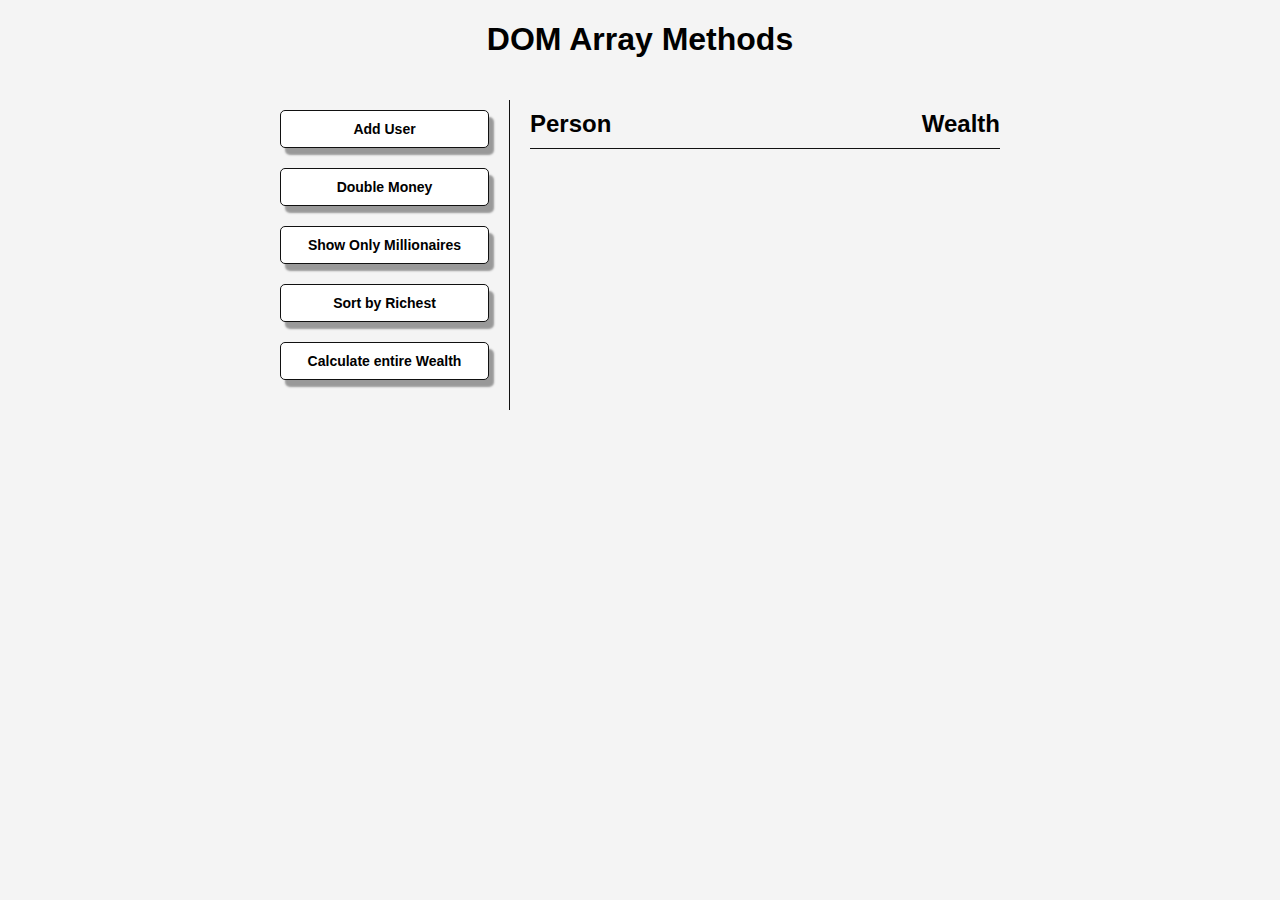
<file: Basic CRM Function/index.html>
<!DOCTYPE html>
<html lang="en">

<head>
    <meta charset="UTF-8">
    <meta name="viewport" content="width=device-width, initial-scale=1.0">
    <title>DOM Array Methods</title>
    <link rel="stylesheet" href="style.css">
</head>

<body>
    <h1>DOM Array Methods</h1>
    <div class="container">
        <aside>
            <button id="add-user">Add User</button>
            <button id="double">Double Money</button>
            <button id="show-millionaires">Show Only Millionaires </button>
            <button id="sort">Sort by Richest</button>
            <button id="calculate-wealth">Calculate entire Wealth</button>
        </aside>
        <main id="main">
            <h2><strong>Person</strong>Wealth</h2>
        </main>
    </div>
    <script src="script.js"></script>
</body>

</html>
</file>
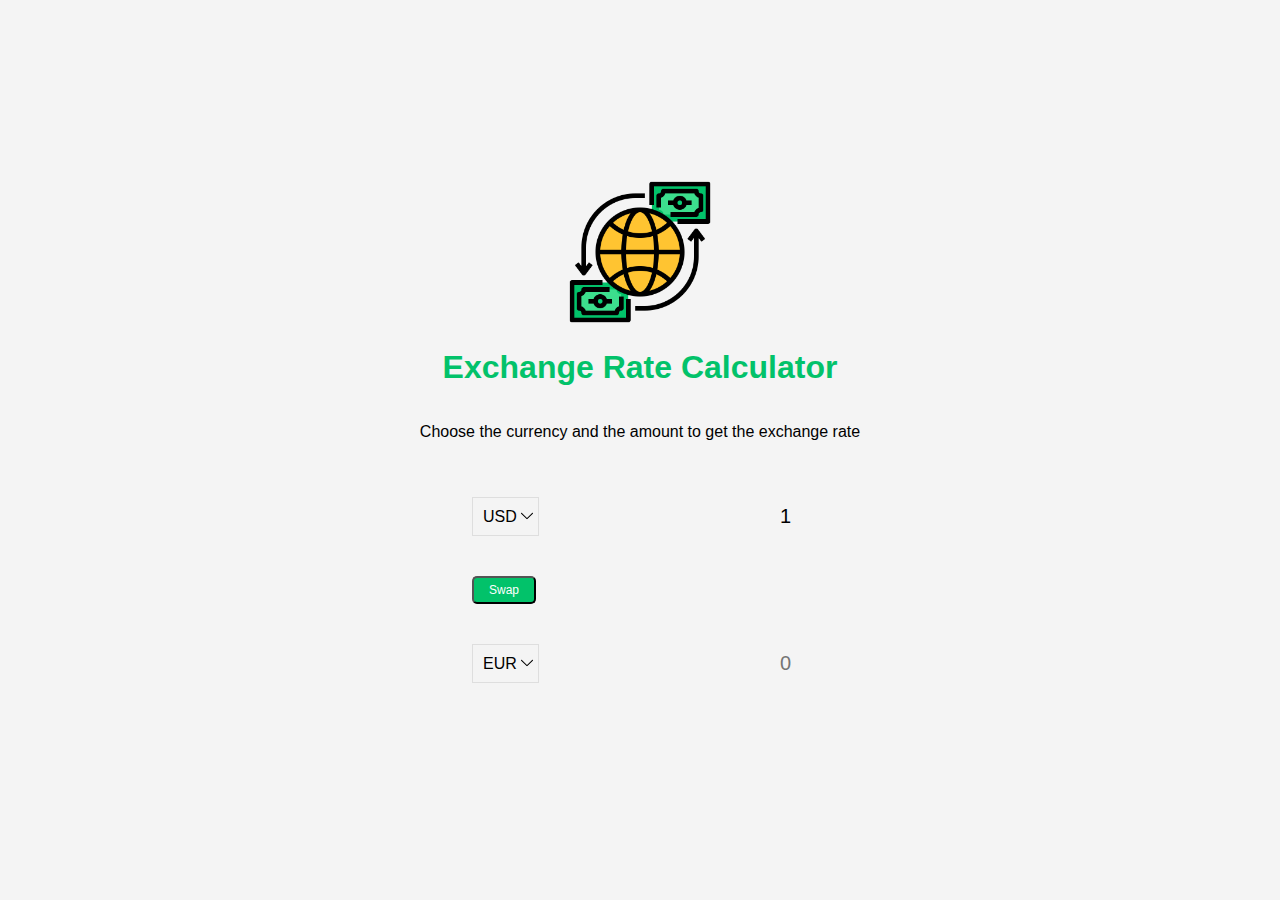
<file: Exchange Rate Calculator Fetch & JSON/index.html>
<!DOCTYPE html>
<html lang="en">

<head>
    <meta charset="UTF-8">
    <meta name="viewport" content="width=device-width, initial-scale=1.0">
    <title>Exchange rate calculator</title>
    <link rel="stylesheet" href="style.css">
</head>

<body>
    <img src="./images/exchange-rate.png" alt="exchange rate logo" class="money-img">
    <h1>Exchange Rate Calculator</h1>
    <p>Choose the currency and the amount to get the exchange rate</p>
    <div class="container">
        <div class="currency">
            <select id="currency-one">
                <option value="AED">AED</option>
                <option value="AUD">AUD</option>
                <option value="CNY">CNY</option>
                <option value="EUR">EUR</option>
                <option value="JPY">JPY</option>
                <option value="THB">THB</option>
                <option value="SGD">SGD</option>
                <option value="USD" selected>USD</option>
            </select>
            <input type="number" id="amount-one" placeholder="0" value="1">
        </div>

        <div class="swap-rate-container">
            <button class="btn" id="swap">Swap</button>
            <div class="rate" id="rate"></div>
        </div>

        <div class="currency">
            <select id="currency-two">
                <option value="AED">AED</option>
                <option value="AUD">AUD</option>
                <option value="CNY">CNY</option>
                <option value="EUR" selected>EUR</option>
                <option value="JPY">JPY</option>
                <option value="THB">THB</option>
                <option value="SGD">SGD</option>
                <option value="USD">USD</option>
            </select>
            <input type="number" id="amount-two" placeholder="0">
        </div>
    </div>

    <script src="script.js"></script>
</body>

</html>
</file>
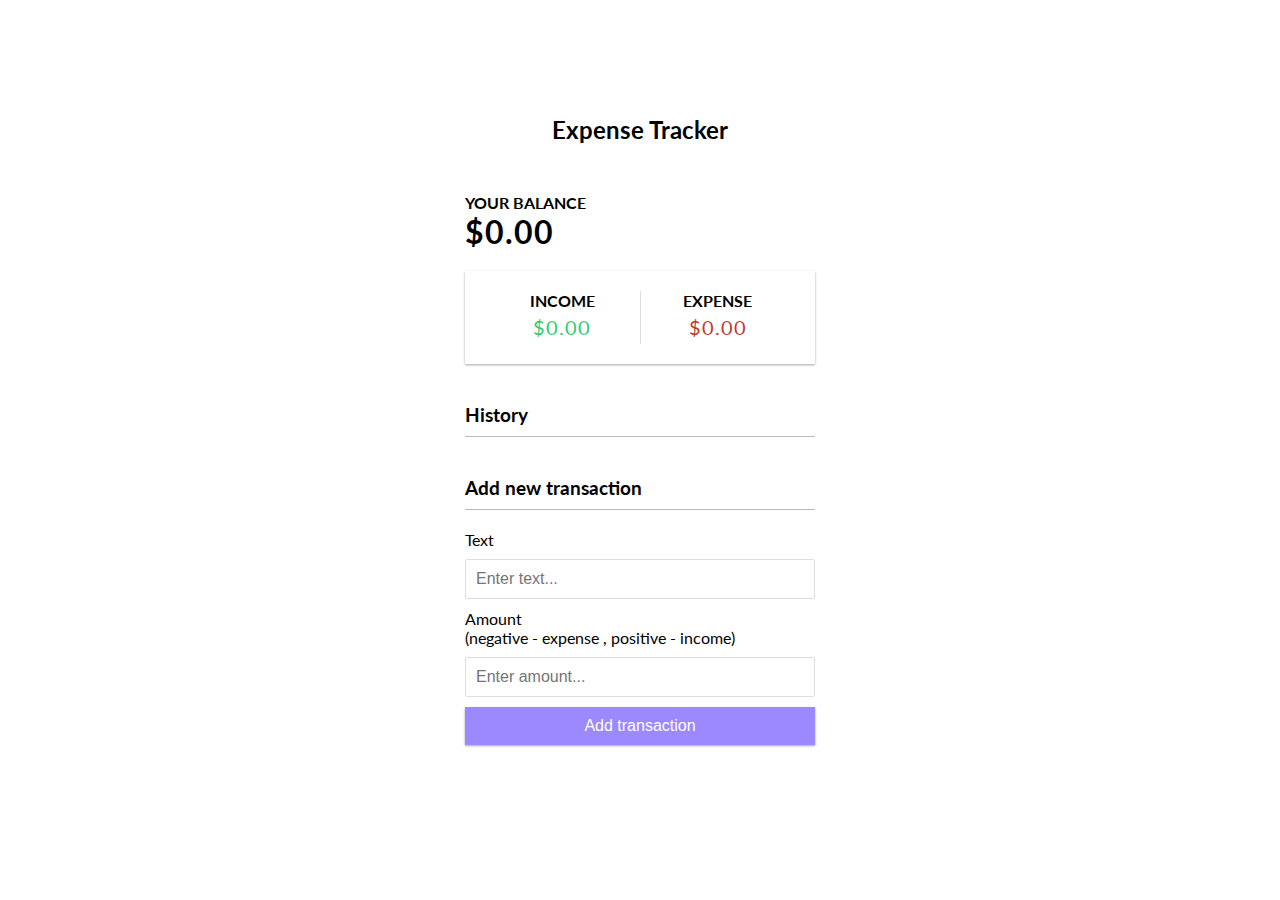
<file: Expense Tracker Array Methods & Local Storage/index.html>
<!DOCTYPE html>
<html lang="en">

<head>
    <meta charset="UTF-8">
    <meta name="viewport" content="width=device-width, initial-scale=1.0">
    <title>Expense Tracker</title>
    <link rel="stylesheet" href="style.css">
</head>

<body>
    <h2>Expense Tracker</h2>
    <div class="container">
        <h4>Your Balance</h4>
        <h1 id="balance">$0.00</h1>

        <div class="inc-exp-container">
            <div>
                <h4>Income</h4>
                <p id="money-plus" class="money plus">+$0.00</p>
            </div>
            <div>
                <h4>Expense</h4>
                <p id="money-minus" class="money minus">-$0.00</p>
            </div>
        </div>
        <h3>History</h3>
        <ul id="list" class="list">
            <!-- <li class="minus">Cash <span>-$400</span><button class="delete-btn">x</button></li> -->
        </ul>

        <h3>Add new transaction</h3>
        <form id="form">
            <div class="form-control">
                <label for="text">Text</label>
                <input type="text" id="text" placeholder="Enter text...">
            </div>
            <div class="form-control">
                <label for="amount">Amount<br>(negative - expense , positive - income)</label>
                <input type="number" id="amount" placeholder="Enter amount...">
            </div>
            <button class="btn">Add transaction</button>
        </form>

    </div>
    <script src="script.js"></script>
</body>

</html>
</file>
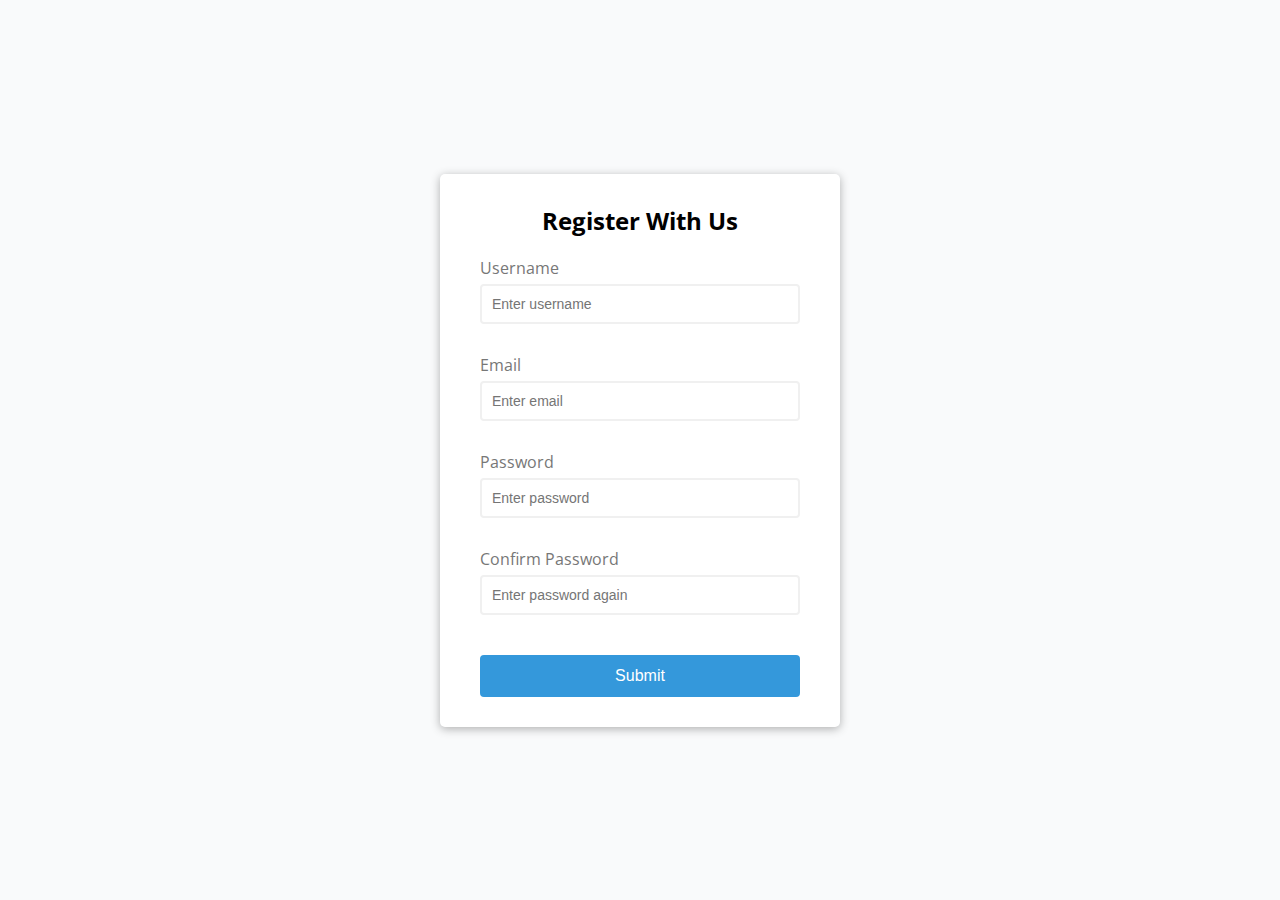
<file: Form Validator/index.html>
<!DOCTYPE html>
<html lang="en">

<head>
    <meta charset="UTF-8">
    <meta name="viewport" content="width=device-width, initial-scale=1.0">
    <title>Form validator</title>
    <link rel="stylesheet" href="style.css">
</head>

<body>
    <div class="container">
        <form id="form" class="form">
            <h2>Register With Us</h2>
            <div class="form-control">
                <label for="username">Username</label>
                <input type="text" id="username" placeholder="Enter username">
                <small>Error message</small>
            </div>

            <div class="form-control">
                <label for="email">Email</label>
                <input type="text" id="email" placeholder="Enter email">
                <small>Error message</small>
            </div>


            <div class="form-control">
                <label for="password">Password</label>
                <input type="password" id="password" placeholder="Enter password">
                <small>Error message</small>
            </div>


            <div class="form-control">
                <label for="password2">Confirm Password</label>
                <input type="password" id="password2" placeholder="Enter password again">
                <small>Error message</small>
            </div>
            <button>Submit</button>


        </form>
    </div>
    <script src="script.js"></script>
</body>

</html>
</file>
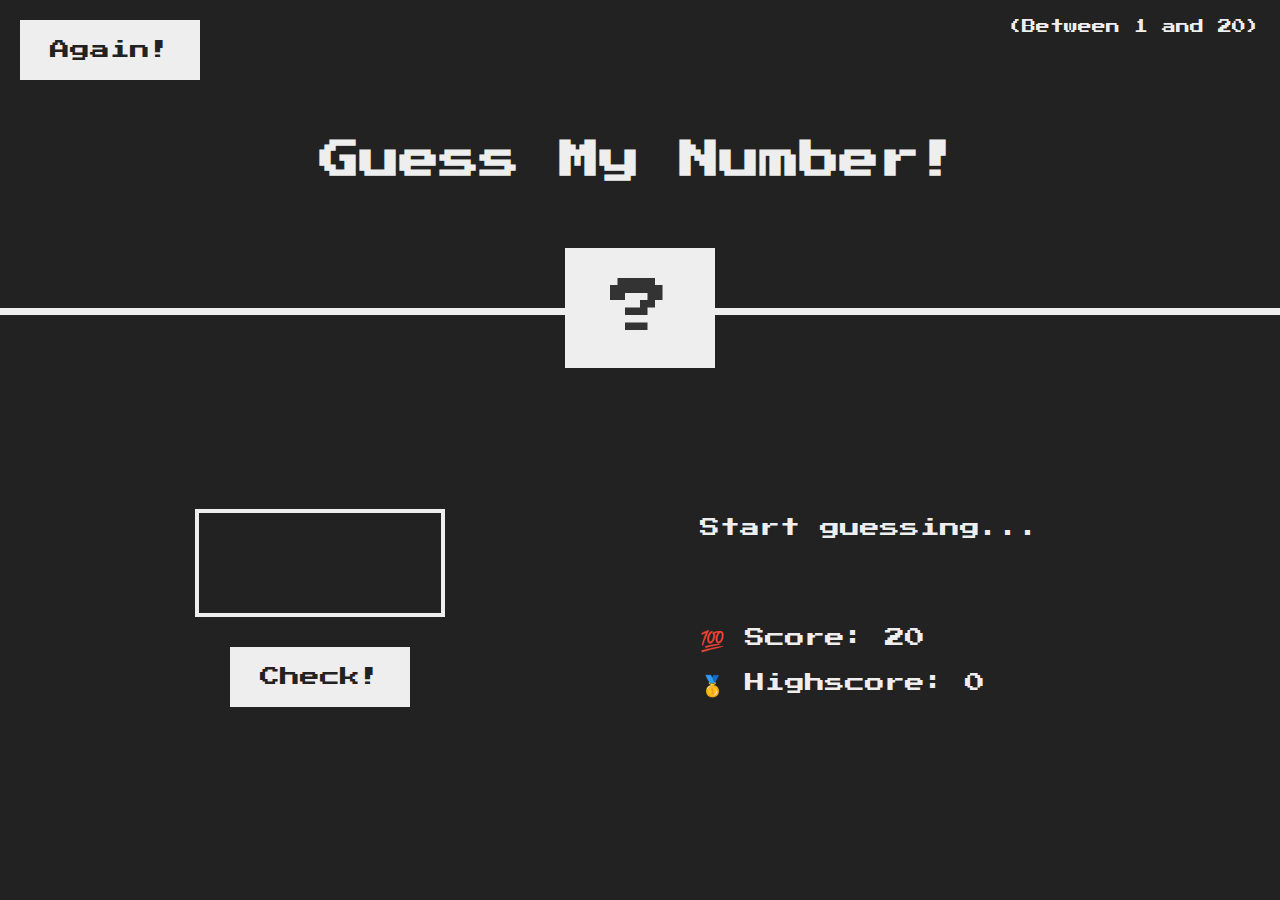
<file: Guess The Number/index.html>
<!DOCTYPE html>
<html lang="en">
  <head>
    <meta charset="UTF-8" />
    <meta name="viewport" content="width=device-width, initial-scale=1.0" />
    <meta http-equiv="X-UA-Compatible" content="ie=edge" />
    <link rel="stylesheet" href="style.css" />
    <title>Guess My Number!</title>
  </head>
  <body>
    <header>
      <h1>Guess My Number!</h1>
      <p class="between">(Between 1 and 20)</p>
      <button class="btn again">Again!</button>
      <div class="number">?</div>
    </header>
    <main>
      <section class="left">
        <input type="number" class="guess" />
        <button class="btn check">Check!</button>
      </section>
      <section class="right">
        <p class="message">Start guessing...</p>
        <p class="label-score">💯 Score: <span class="score">20</span></p>
        <p class="label-highscore">
          🥇 Highscore: <span class="highscore">0</span>
        </p>
      </section>
    </main>
    <script src="script.js"></script>
  </body>
</html>
</file>
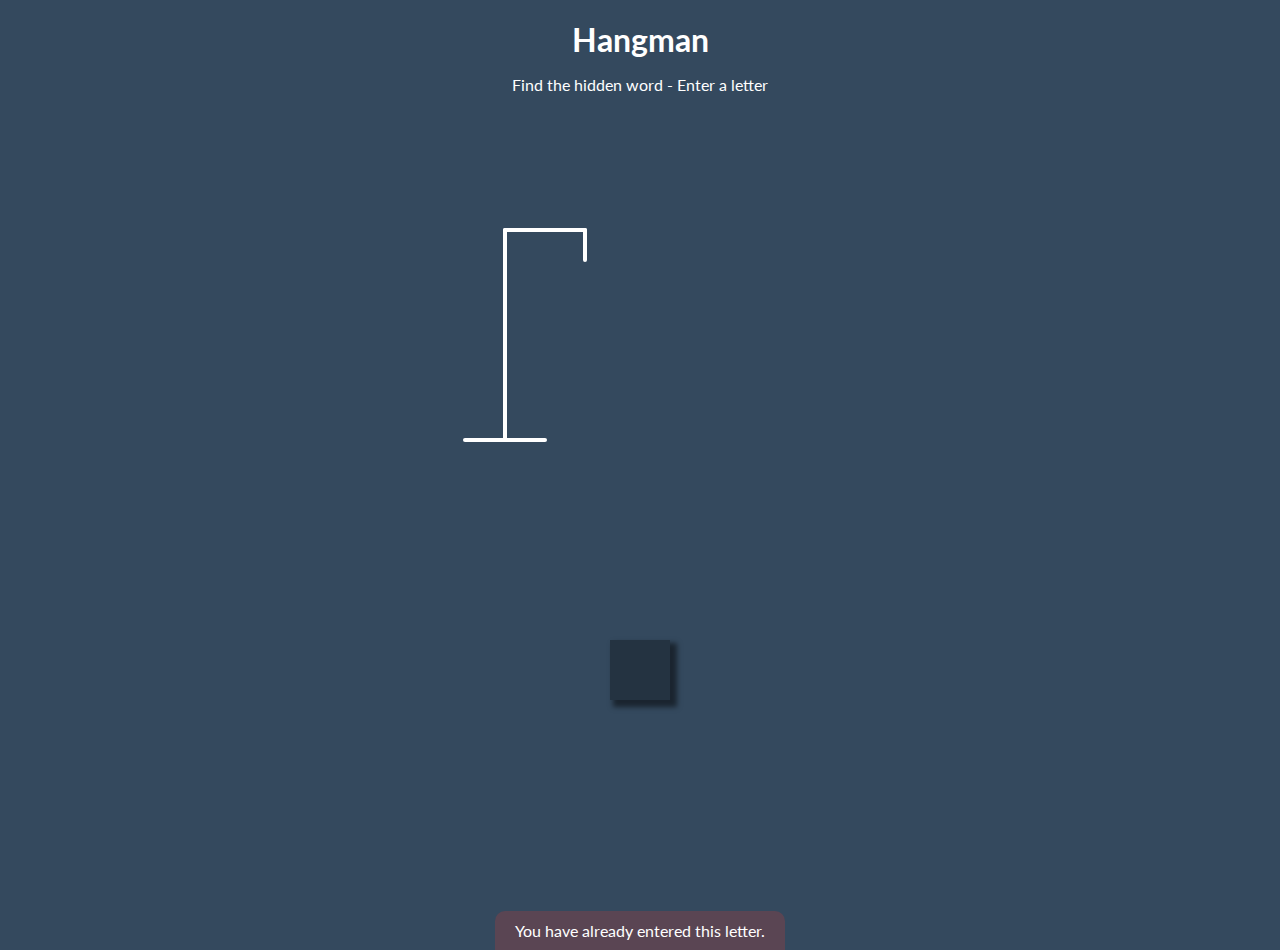
<file: Hangman Game/index.html>
<!DOCTYPE html>
<html lang="en">

<head>
    <meta charset="UTF-8">
    <meta name="viewport" content="width=device-width, initial-scale=1.0">
    <title>Hangman Game 🧩</title>
    <link rel="stylesheet" href="style.css">
</head>

<body>
    <h1>Hangman</h1>
    <p>Find the hidden word - Enter a letter</p>
    <div class="game-container">
        <!-- Rod -->
        <svg height="250" width="200" class="figure-container">
            <line x1="60" y1="20" x2="140" y2="20" />
            <line x1="140" y1="20" x2="140" y2="50" />
            <line x1="60" y1="20" x2="60" y2="230" />
            <line x1="20" y1="230" x2="100" y2="230" />

            <!-- Head -->
            <circle cx="140" cy="70" r="20" class="figure-part" />

            <!-- Body -->
            <line x1="140" y1="90" x2="140" y2="150" class="figure-part" />

            <!-- Arms -->
            <line x1="140" y1="120" x2="120" y2="100" class="figure-part" />
            <line x1="140" y1="120" x2="160" y2="100" class="figure-part" />

            <!-- Legs -->
            <line x1="140" y1="150" x2="120" y2="180" class="figure-part" />
            <line x1="140" y1="150" x2="160" y2="180" class="figure-part" />
        </svg>
        <div class="wrong-letters-container">
            <div id="wrong-letters"></div>
        </div>
        <div class="word" id="word"></div>
    </div>

    <!-- hint about the hidden word -->
    <div class="hint" id="hint"></div>

    <!-- Container for final message -->
    <div class="popup-container" id="popup-container">
        <div class="popup" id="popup">
            <h2 id="final-message"></h2>
            <button id="play-again">Play again</button>
        </div>
    </div>

    <!-- Notification -->
    <div class="notification-container " id="notification-container">
        <p>You have already entered this letter.</p>
    </div>

    <script src="script.js"></script>
</body>

</html>
</file>
<file: Basic CRM Function/style.css>
* {
    box-sizing: border-box;
}

body {
    background: #f4f4f4;
    font-family: Arial, Helvetica, sans-serif;
    display: flex;
    flex-direction: column;
    align-items: center;
    margin: 0;
    min-height: 100vh;
}

.container {
    display: flex;
    padding: 20px;
    margin: 0 auto;
    max-width: 100%;
    width: 800px;
}

aside {
    padding: 10px 20px;
    width: 250px;
    border-right: 1px solid #111;
}

button {
    cursor: pointer;
    background-color: #fff;
    border: solid 1px #111;
    border-radius: 5px;
    display: block;
    width: 100%;
    margin-bottom: 20px;
    padding: 10px;
    font-weight: bold;
    font-size: 14px;
    box-shadow: 5px 7px 2px #999;
}

button:hover {
    background-color: #abedbe9d;
}

button:active {
    background-color: #abedbe9d;
    ;
    box-shadow: 5px 2px 2px #999;
    transform: translateY(4px);
}

main {
    flex: 1;
    padding: 10px 20px;
}

h2 {
    border-bottom: 1px solid #111;
    padding-bottom: 10px;
    display: flex;
    justify-content: space-between;
    font-weight: 300px;
    margin: 0 0 20px;
}

h3 {
    background-color: #fff;
    border-bottom: 1px solid #111;
    padding: 10px;
    display: flex;
    justify-content: space-between;
    font-weight: 300px;
    margin: 20px 0 0;
}

.person {
    display: flex;
    justify-content: space-between;
    font-size: 20px;
    margin-bottom: 10px;
}

@media (max-width:600px) {
    .container {
        width: 600px;
        padding: 0px
    }

    aside {
        padding: 10px 10px;
        width: 150px;
    }

    main {
        padding: 10px 5px;
    }

    h2 {
        font-size: 20px;
    }



}
</file>
<file: Exchange Rate Calculator Fetch & JSON/style.css>
:root {
    --primary-color: #02c26a;
}

* {
    box-sizing: border-box;
}

body {
    background-color: #f4f4f4;
    display: flex;
    flex-direction: column;
    align-items: center;
    justify-content: center;
    height: 100vh;
    margin: 0;
    padding: 20px;
    font-family: Arial, Helvetica, sans-serif;
}


h1 {
    color: var(--primary-color);
}

p {
    text-align: center;
}

.btn {
    color: #fff;
    background-color: var(--primary-color);
    cursor: pointer;
    border-radius: 5px;
    padding: 5px 15px;
    font-size: 12px;

}

.money-img {
    width: 150px;
}

.currency {
    padding: 40px 0;
    display: flex;
    align-items: center;
    justify-content: space-between;
}

.currency select {
    padding: 10px 20px 10px 10px;
    -moz-appearance: none;
    -webkit-appearance: none;
    appearance: none;
    border: 1px solid #dedede;
    font-size: 16px;
    background: transparent;
    background-image: url(./images/down\ arrow.svg);
    background-position: right 5px top 50%, 0, 0;
    background-size: 12px auto, 100%;
    background-repeat: no-repeat;

}

.currency input {
    border: 0;
    text-align: right;
    font-size: 20px;
    background: transparent;
}

.swap-rate-container {
    display: flex;
    align-items: center;
    justify-content: space-between;
}

.rate {
    color: var(--primary-color);
    font-size: 14px;
    padding: 0 10px;
}

select:focus,
input:focus,
button:focus {
    outline: 0;
}

@media(max-width: 600px) {
    .currency input {
        width: 200px;
    }

    h1 {
        font-size: 24px;
    }
}
</file>
<file: Expense Tracker Array Methods & Local Storage/style.css>
@import url('https://fonts.googleapis.com/css2?family=Lato:ital,wght@0,100;0,300;0,400;0,700;0,900;1,100;1,300;1,400;1,700;1,900&display=swap');

:root {
    --box-shadow: 0 1px 3px rgba(0, 0, 0, 0.12), 0 1px 2px rgba(0, 0, 0, 0.24);
}

* {
    box-sizing: border-box;
}

body {
    background-color: #fff;
    display: flex;
    flex-direction: column;
    align-items: center;
    justify-content: center;
    margin: 0;
    min-height: 100vh;
    font-family: "Lato", sans-serif;
}

.container {
    margin: 30px 0;
    width: 350px;
}

h1 {
    letter-spacing: 1px;
    margin: 0;
}

h3 {
    border-bottom: 1px solid #bbb;
    padding-bottom: 10px;
    margin: 40px 0 10px;
}

h4 {
    margin: 0;
    text-transform: uppercase;
}

.inc-exp-container {
    background-color: #fff;
    box-shadow: var(--box-shadow);
    padding: 20px;
    display: flex;
    justify-content: space-between;
    margin: 20px 0;
}

.inc-exp-container>div {
    flex: 1;
    text-align: center;
}

.inc-exp-container>div:first-of-type {
    border-right: 1px solid #dedede;
}

.money {
    font-size: 20px;
    letter-spacing: 1px;
    margin: 5px 0;
}

.money.plus {
    color: #2ecc71;
}

.money.minus {
    color: #c0392b;
}

label {
    display: inline-block;
    margin: 10px 0;
}

input[type="text"],
input[type="number"] {
    border: 1px solid #dedede;
    border-radius: 2px;
    display: block;
    font-size: 16px;
    padding: 10px;
    width: 100%;
}

.btn {
    cursor: pointer;
    background-color: #9c88ff;
    color: #fff;
    box-shadow: var(--box-shadow);
    padding: 10px;
    width: 100%;
    margin: 10px 0 30px;
    border: 0;
    display: block;
    font-size: 16px;
}

.btn:focus,
.delete-btn:focus {
    outline: 0;
}

.list {
    list-style-type: none;
    padding: 0;
    margin-bottom: 40px;
}

.list li {
    background-color: #fff;
    box-shadow: var(--box-shadow);
    color: #333;
    display: flex;
    justify-content: space-between;
    position: relative;
    padding: 10px;
    margin: 10px 0;

}

.list li.minus {
    border-right: 5px solid #c0392b;
}

.list li.plus {
    border-right: 5px solid #2ecc71;
}

.delete-btn {
    background-color: #e74c3c;
    color: #fff;
    border: 0;
    font-size: 20px;
    line-height: 20px;
    padding: 2px 5px;
    position: absolute;
    top: 50%;
    left: 0;
    transform: translate(-100%, -50%);
    opacity: 0;
    transition: opacity 0.3s ease;
}

.list li:hover .delete-btn {
    opacity: 1;
}
</file>
<file: Form Validator/style.css>
@import url('https://fonts.googleapis.com/css2?family=Open+Sans:ital,wght@0,300..800;1,300..800&display=swap');

:root {
    --success-color: #2ecc71;
    --error-color: #e74c3c;
}

* {
    box-sizing: border-box;
}

body {
    background-color: #f9fafb;
    font-family: "Open Sans", sans-serif;
    display: flex;
    align-items: center;
    justify-content: center;
    min-height: 100vh;
    margin: 0;

}

.container {
    background-color: #fff;
    border-radius: 5px;
    box-shadow: 0 2px 10px rgba(0, 0, 0, 0.3);
    width: 400px;
}

h2 {
    text-align: center;
    margin: 0 0 20px;
}

.form {
    padding: 30px 40px;
}

.form-control {
    margin-bottom: 10px;
    padding-bottom: 20px;
    position: relative;
}

.form-control label {
    color: #777;
    display: block;
    margin-bottom: 5px;
}

.form-control input {
    border: 2px solid #f0f0f0;
    border-radius: 4px;
    display: block;
    width: 100%;
    padding: 10px;
    font-size: 14px;
}

.form-control input:focus {
    outline: 0;
    border-color: #777;
}

.form-control.success input {
    border-color: var(--success-color);
}

.form-control.error input {
    border-color: var(--error-color);
}

.form-control small {
    color: var(--error-color);
    position: absolute;
    bottom: 0;
    left: 0;
    visibility: hidden;
}


.form-control.error small {
    visibility: visible;
}

.form button {
    cursor: pointer;
    background-color: #3498db;
    border: 2px solid #3498db;
    border-radius: 4px;
    color: #fff;
    display: block;
    font-size: 16px;
    padding: 10px;
    margin-top: 20px;
    width: 100%;
}
</file>
<file: Guess The Number/style.css>
@import url('https://fonts.googleapis.com/css?family=Press+Start+2P&display=swap');

* {
  margin: 0;
  padding: 0;
  box-sizing: inherit;
}

html {
  font-size: 62.5%;
  box-sizing: border-box;
}

body {
  font-family: 'Press Start 2P', sans-serif;
  color: #eee;
  background-color: #222;
  /* background-color: #60b347; */
}

/* LAYOUT */
header {
  position: relative;
  height: 35vh;
  border-bottom: 7px solid #eee;
}

main {
  height: 65vh;
  color: #eee;
  display: flex;
  align-items: center;
  justify-content: space-around;
}

.left {
  width: 52rem;
  display: flex;
  flex-direction: column;
  align-items: center;
}

.right {
  width: 52rem;
  font-size: 2rem;
}

/* ELEMENTS STYLE */
h1 {
  font-size: 4rem;
  text-align: center;
  position: absolute;
  width: 100%;
  top: 52%;
  left: 50%;
  transform: translate(-50%, -50%);
}

.number {
  background: #eee;
  color: #333;
  font-size: 6rem;
  width: 15rem;
  padding: 3rem 0rem;
  text-align: center;
  position: absolute;
  bottom: 0;
  left: 50%;
  transform: translate(-50%, 50%);
}

.between {
  font-size: 1.4rem;
  position: absolute;
  top: 2rem;
  right: 2rem;
}

.again {
  position: absolute;
  top: 2rem;
  left: 2rem;
}

.guess {
  background: none;
  border: 4px solid #eee;
  font-family: inherit;
  color: inherit;
  font-size: 5rem;
  padding: 2.5rem;
  width: 25rem;
  text-align: center;
  display: block;
  margin-bottom: 3rem;
}

.btn {
  border: none;
  background-color: #eee;
  color: #222;
  font-size: 2rem;
  font-family: inherit;
  padding: 2rem 3rem;
  cursor: pointer;
}

.btn:hover {
  background-color: #ccc;
}

.message {
  margin-bottom: 8rem;
  height: 3rem;
}

.label-score {
  margin-bottom: 2rem;
}
</file>
<file: Hangman Game/style.css>
@import url('https://fonts.googleapis.com/css2?family=Lato:ital,wght@0,100;0,300;0,400;0,700;0,900;1,100;1,300;1,400;1,700;1,900&display=swap');

* {
    box-sizing: border-box;
}

body {
    background-color: #34495e;
    color: #fff;
    font-family: "Lato", sans-serif;
    display: flex;
    flex-direction: column;
    align-items: center;
    margin: 0;
    height: 80vh;
    overflow: hidden;
}

h1 {
    margin: 20px 0 0;
}

.game-container {
    padding: 20px 30px;
    position: relative;
    margin: auto;
    height: 350px;
    width: 450px;

}

.wrong-letters-container {
    position: absolute;
    top: 20px;
    right: 20px;
    display: flex;
    flex-direction: column;
    text-align: right;
}

.wrong-letters-container p {
    margin: 0 0 5px;
}

.wrong-letters-container span {
    font-size: 24px;
}

.word {
    display: flex;
    position: absolute;
    bottom: 10px;
    left: 50%;
    transform: translateX(-50%);

}


.letter {
    border-bottom: 3px solid #2980b9;
    display: inline-flex;
    align-items: center;
    justify-content: center;
    font-size: 30px;
    margin: 0 3px;
    height: 50px;
    width: 20px;
}

.hint {
    margin: 20px auto;
    padding: 30px 30px;
    display: block;
    font-size: 20px;
    text-align: left;
    background: transparent;
    background-color: rgba(0, 0, 0, 0.3);
    width: auto;
    overflow: visible;
    box-shadow: 5px 5px 5px 2px rgba(0, 0, 0, 0.5);
}

.figure-container {
    fill: transparent;
    stroke: #fff;
    stroke-width: 4px;
    stroke-linecap: round;
}

.figure-part {
    display: none;
}

.popup-container {
    background-color: rgba(0, 0, 0, 0.3);
    position: fixed;
    top: 0;
    bottom: 0;
    left: 0;
    right: 0;
    /* display: flex; */
    align-items: center;
    justify-content: center;
    display: none;
}

.popup {
    background: #2980b9;
    padding: 20px;
    border-radius: 5px;
    box-shadow: 0 15px 10px 3px rgba(0, 0, 0, 0.3);
    text-align: center;
}

.popup.lost {
    background-color: rgb(112, 57, 57);
}

.popup.win {
    background-color: rgb(36, 79, 36);
}

.popup button {
    cursor: pointer;
    background-color: #fff;
    color: #2980b9;
    border: 0;
    padding: 12px 20px;
    margin-top: 20px;
    font-size: 16px;
}

.popup button:active {
    transform: scale(0.98);
}

.popup button:focus {
    outline: 0;
}

.notification-container {
    background-color: rgba(178, 60, 60, 0.3);
    border-radius: 10px 10px 0 0;
    padding: 10px 20px;
    position: absolute;
    bottom: -50px;
    transition: transform 0.3s ease-in-out;
}

.notification-container p {
    margin: 0;
}

.notification-container.show {
    transform: translateY(-50px);
}
</file>
